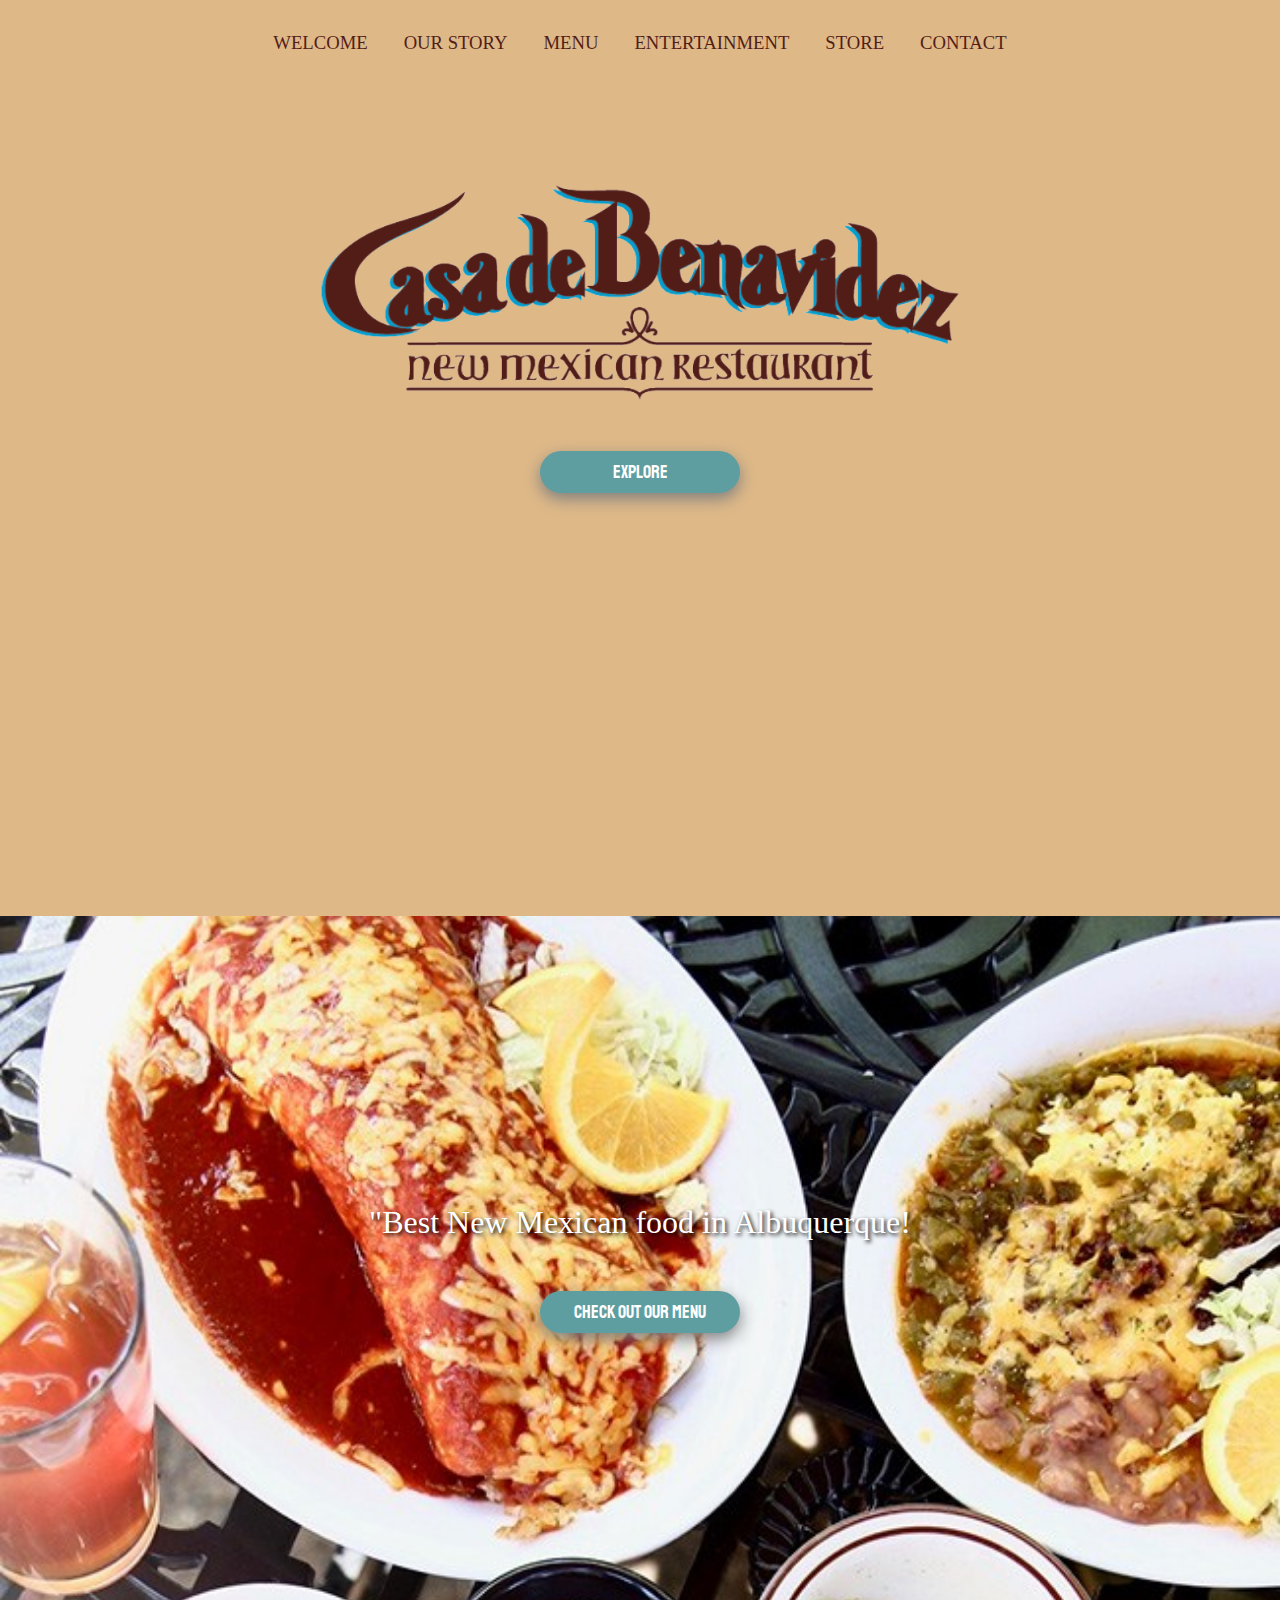
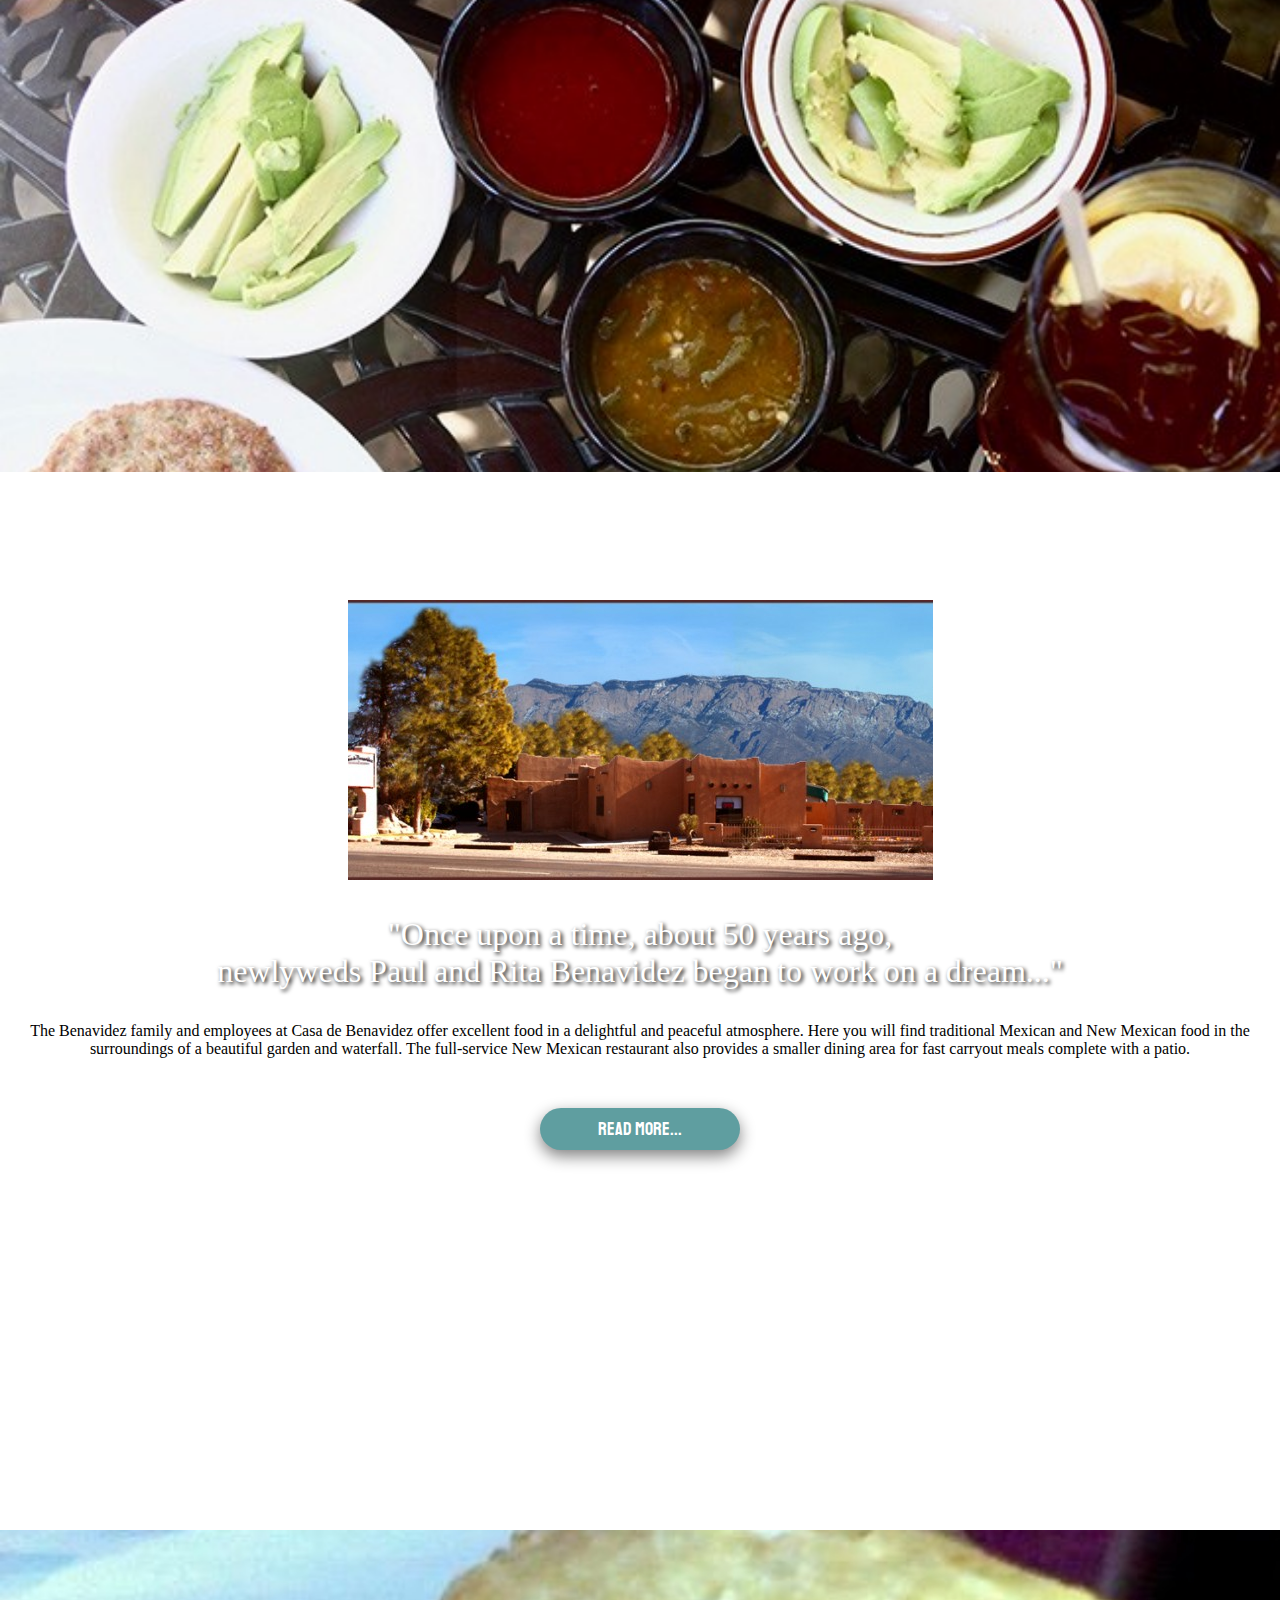
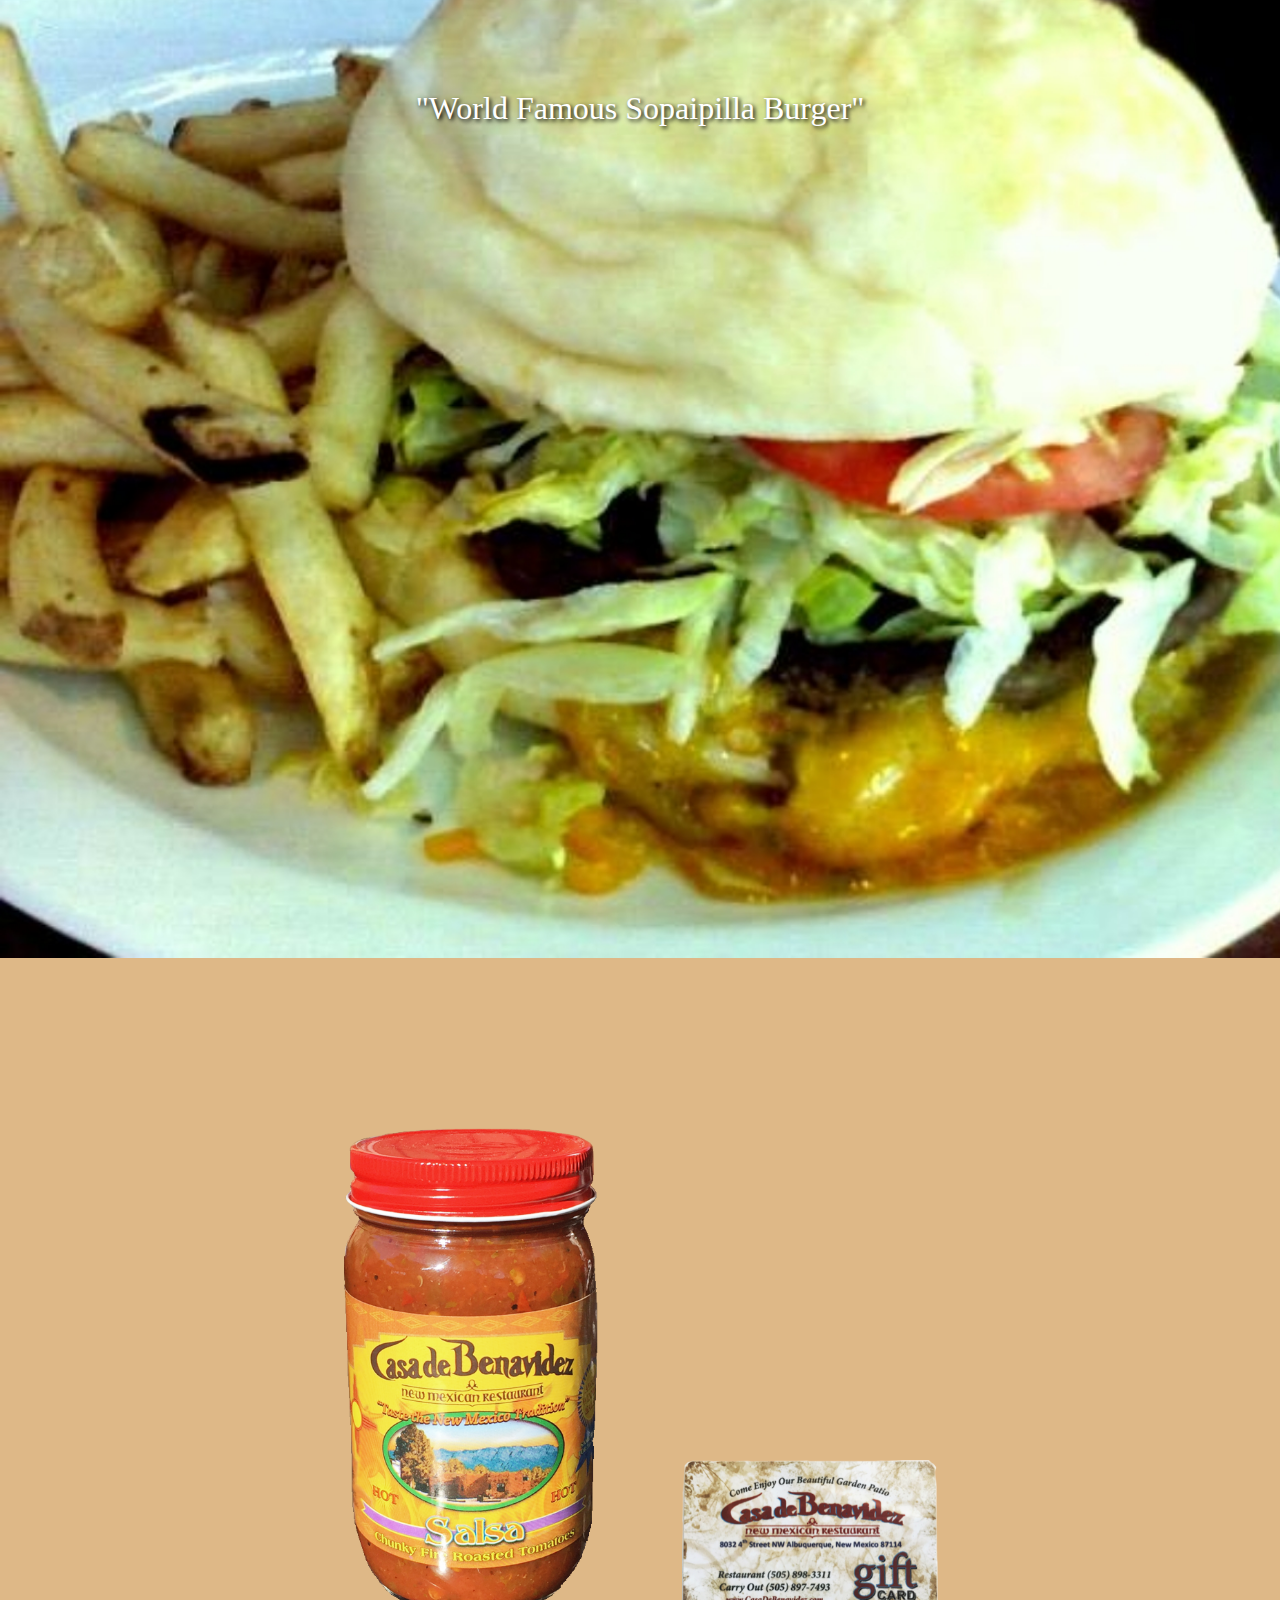
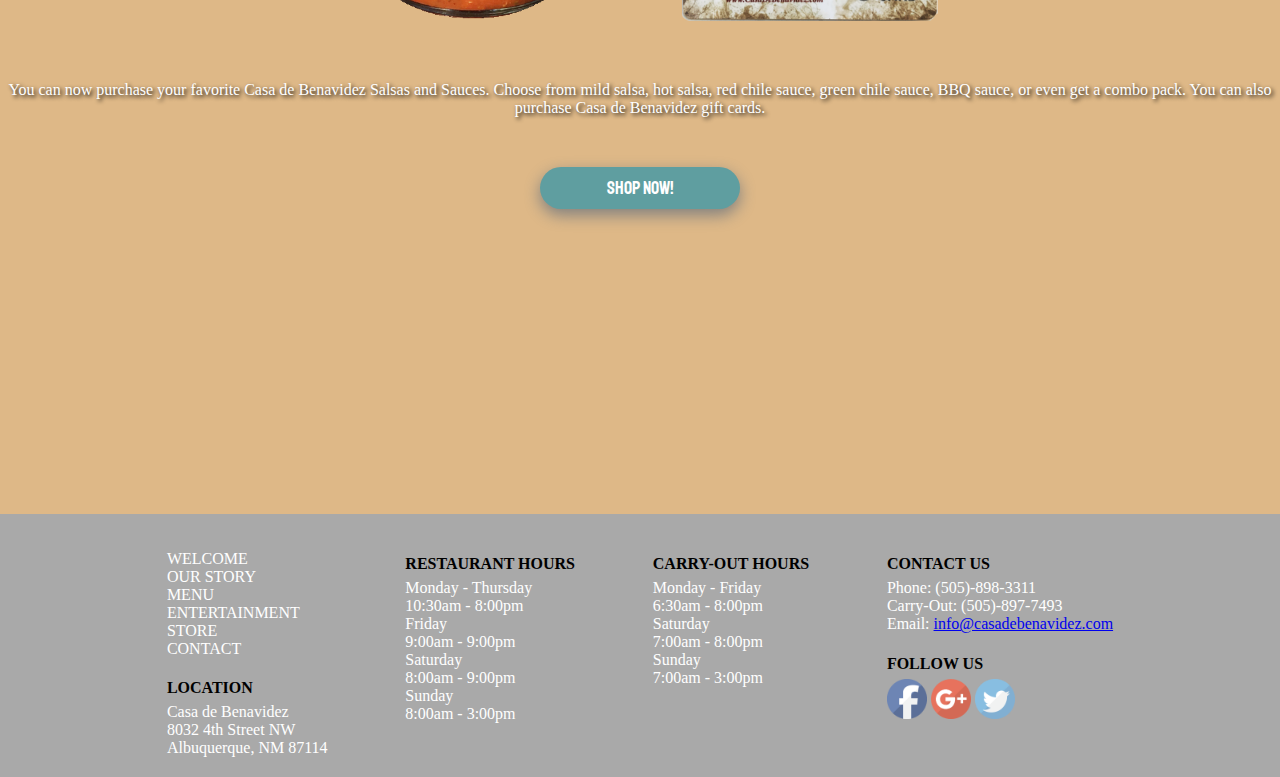
<file: index.html>
<!DOCTYPE html>
<html>
<head>
    <meta charset="UTF-8">
    <title>Casa de Benavidez</title>
    
    <!-- style sheets -->
    <link type="text/css" rel="stylesheet" href="assets/css/style.css">

    <!-- font Staatliches -->
    <link href="https://fonts.googleapis.com/css?family=Staatliches" rel="stylesheet">
    
    <!-- font Playfair -->
    <link href="https://fonts.googleapis.com/css?family=Playfair+Display" rel="stylesheet">
    
    <!-- jQuery -->
    <script src="https://ajax.googleapis.com/ajax/libs/jquery/3.3.1/jquery.min.js"></script>
    
    <!-- javascript -->
    <script type="text/javascript" src="assets/javascript/javascript.js"></script>
</head>
<body>    
    <div class="full-screen">
        <!-- navbar code (see navbar.html) -->
        <div w3-include-html="assets/html/navbar.html"></div>
        <img id="splash-logo" src="assets/images/logo.png">
        <a id="explore" href="#menu">Explore</a>
    </div>
    
    <div id="menu" class="full-screen">
        <p class="quote">"Best New Mexican food in Albuquerque!</p>
        <a id="explore" href="menu.html">Check Out Our Menu</a>
    </div>
    
    <div id="our-story" class="full-screen">
        <img src="assets/images/Bldg_against_Sandia_Mtns-585x280.jpg">
        <p class="quote">"Once upon a time, about 50 years ago,<br>newlyweds Paul and Rita Benavidez began to work on a dream..."</p>
        <p>The Benavidez family and employees at Casa de Benavidez offer excellent food in a delightful and peaceful atmosphere. Here you will find traditional Mexican and New Mexican food in the surroundings of a beautiful garden and waterfall. The full-service New Mexican restaurant also provides a smaller dining area for fast carryout meals complete with a patio.</p>
        <a id="explore" href="story.html">Read More...</a>
    </div>
    
    <div id="sopa-burger" class="full-screen">
        <p class="quote">"World Famous Sopaipilla Burger"</p>
    </div>
    
    <div id="store" class="full-screen">
        <img src="assets/images/Casa-Fire-Roasted-Salsa-957x1024.png">
        <img src="assets/images/giftcard.png">
        <p>You can now purchase your favorite Casa de Benavidez Salsas and Sauces. Choose from mild salsa, hot salsa, red chile sauce, green chile sauce, BBQ sauce, or even get a combo pack. You can also purchase Casa de Benavidez gift cards.</p>
        <a id="explore" href="store.html">Shop Now!</a>
    </div>
    
    <!-- footer code (see footer.html) -->
    <div w3-include-html="assets/html/footer.html"></div>
    
    <script>includeHTML();</script>
</body>
</html>
</file>
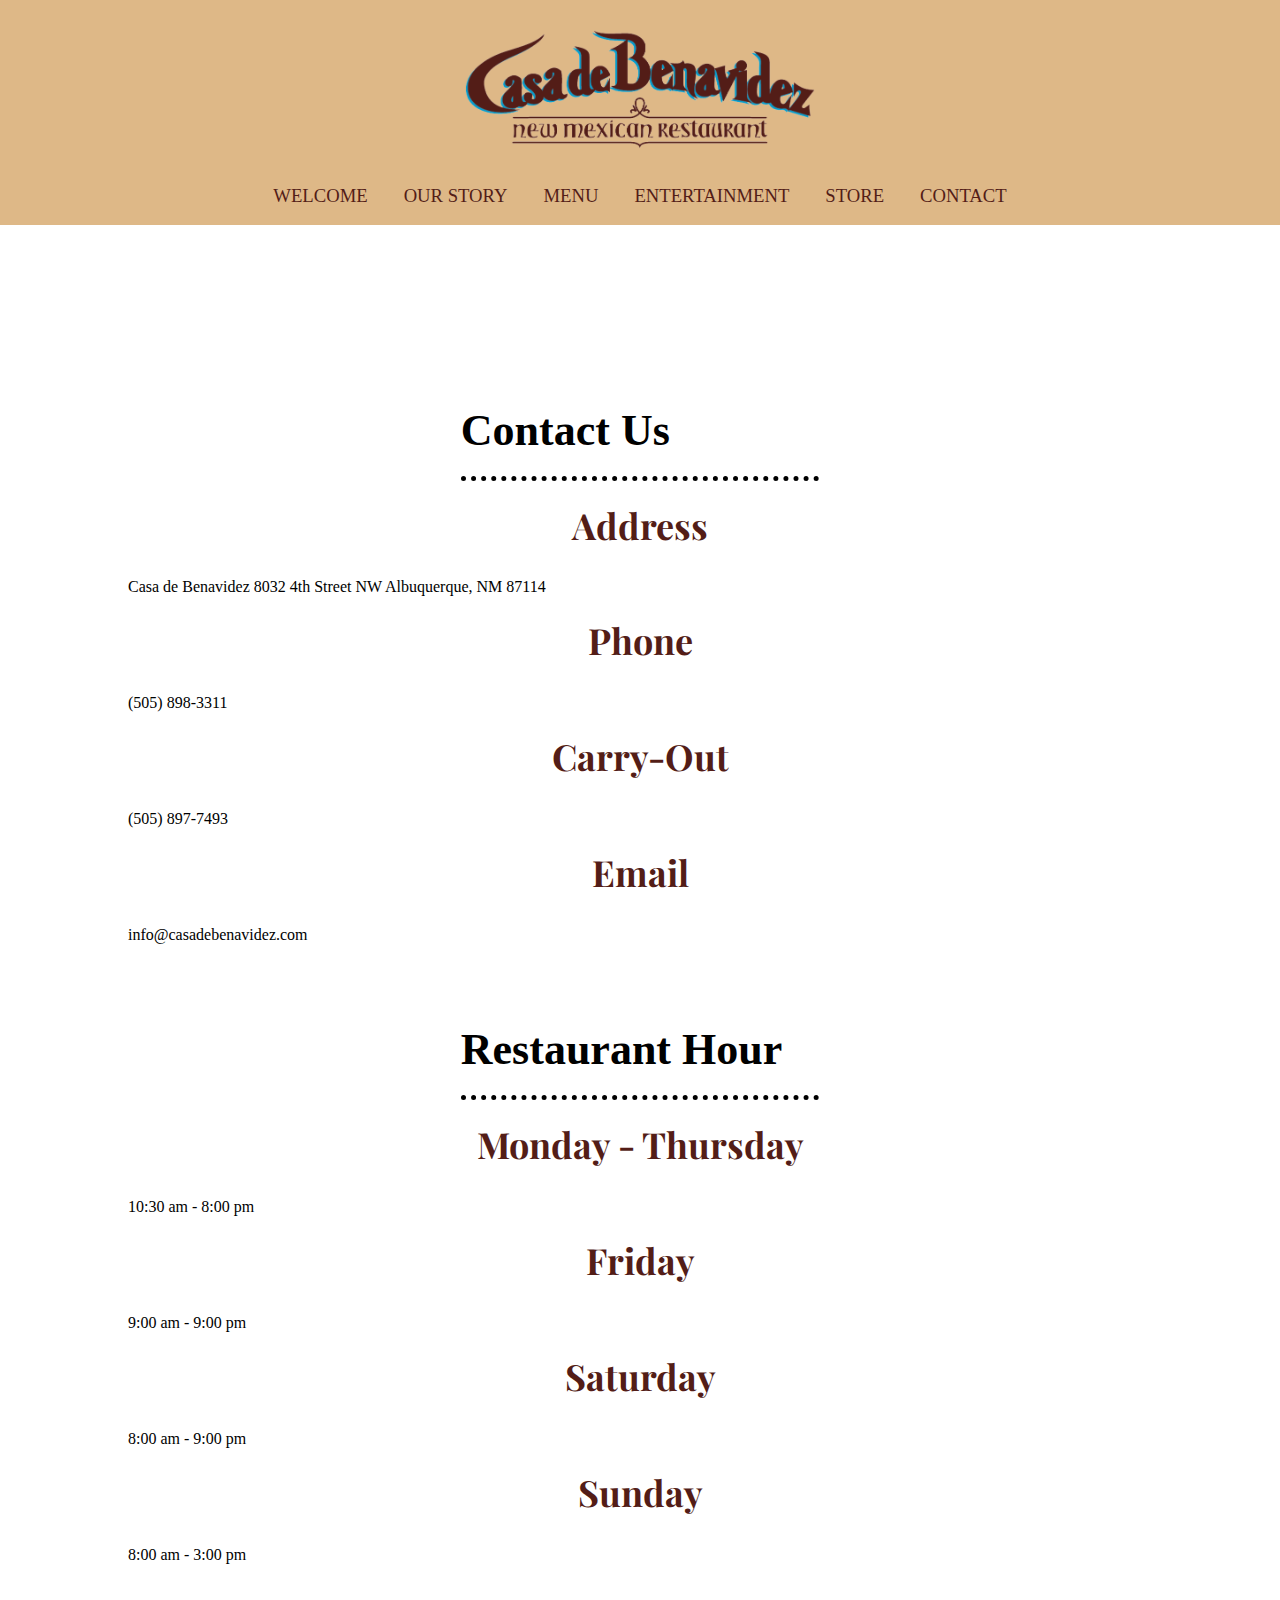
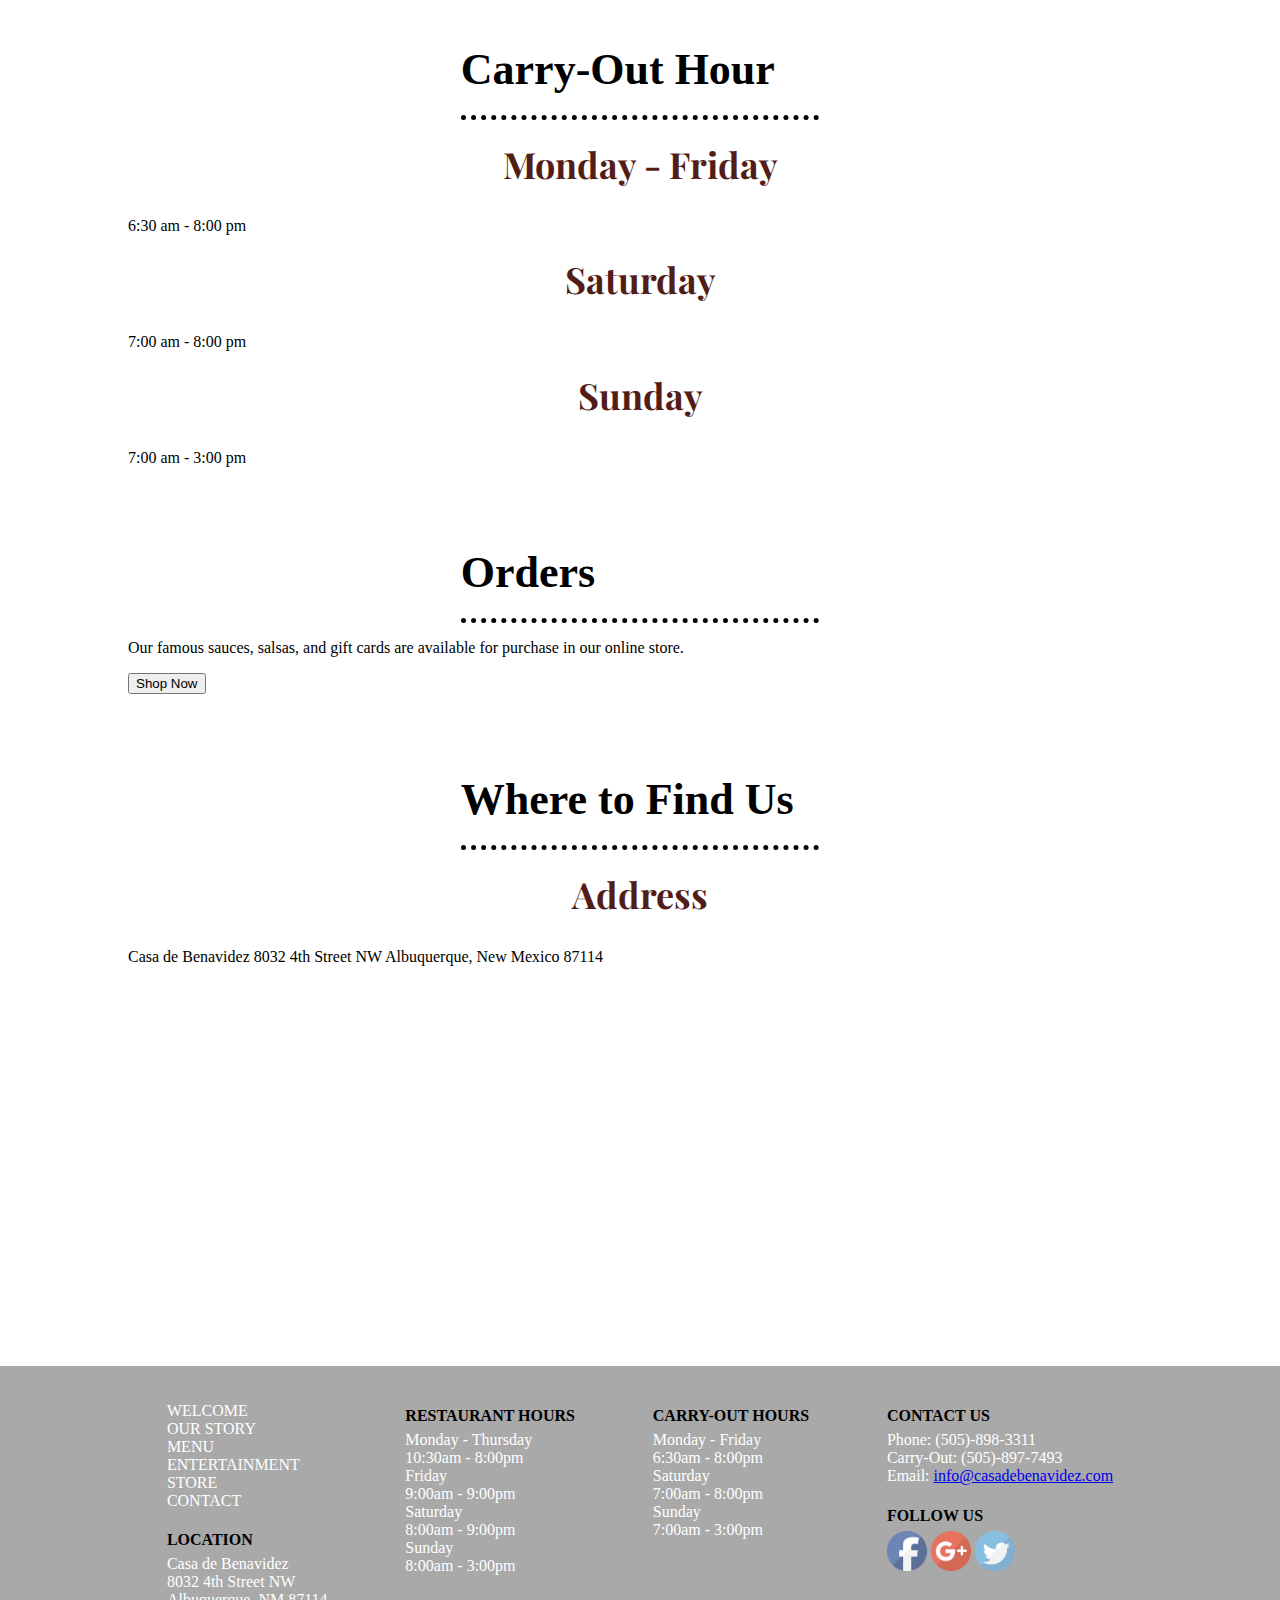
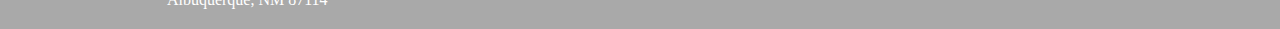
<file: contact.html>
<!DOCTYPE html>
<html>
<head>
    <meta charset="UTF-8">
    <title>Casa de Benavidez | Contact Us</title>
    
    <!-- style sheets -->
    <link type="text/css" rel="stylesheet" href="assets/css/style.css" />
    
    <!-- font Staatliches -->
    <link href="https://fonts.googleapis.com/css?family=Staatliches" rel="stylesheet">
    
    <!-- font Playfair -->
    <link href="https://fonts.googleapis.com/css?family=Playfair+Display" rel="stylesheet">
    
    <!-- jQuery -->
    <script src="https://ajax.googleapis.com/ajax/libs/jquery/3.3.1/jquery.min.js"></script>
    
    <!-- javascript -->
    <script type="text/javascript" src="assets/javascript/javascript.js"></script>
</head>
<body>
    <div id="header">
        <a href="index.html"><img id="logo" src="assets/images/logo.png"></a>
        <!-- navbar code (see navbar.html) -->
        <div w3-include-html="assets/html/navbar.html"></div>
    </div>
    
    <div class="content">
        <h1>Contact Us</h1>
        
        <h2>Address</h2>
        <span>Casa de Benavidez 8032 4th Street NW Albuquerque, NM 87114</span>    
        <h2>Phone</h2>
        <span>(505) 898-3311</span>      
        <h2>Carry-Out</h2>
        <span>(505) 897-7493</span>        
        <h2>Email</h2>
        <span>info@casadebenavidez.com</span>
        
        <h1>Restaurant Hour</h1>
        <h2>Monday - Thursday</h2>
        <span>10:30 am - 8:00 pm</span>
        <h2>Friday</h2>
        <span>9:00 am - 9:00 pm</span>
        <h2>Saturday</h2>
        <span>8:00 am - 9:00 pm</span>
        <h2>Sunday</h2>
        <span>8:00 am - 3:00 pm</span>
        
        <h1>Carry-Out Hour</h1>
        <h2>Monday - Friday</h2>
        <span>6:30 am - 8:00 pm</span>
        <h2>Saturday</h2>
        <span>7:00 am - 8:00 pm</span>
        <h2>Sunday</h2>
        <span>7:00 am - 3:00 pm</span>
        
        <h1>Orders</h1>
        <p>Our famous sauces, salsas, and gift cards are available for purchase in our online store.</p>
        <button>Shop Now</button>
        
        <h1>Where to Find Us</h1>
        <h2>Address</h2>
        <span>Casa de Benavidez 8032 4th Street NW Albuquerque, New Mexico 87114</span>
        <iframe src="https://www.google.com/maps/embed?pb=!1m18!1m12!1m3!1d3261.26861596181!2d-106.63385968475495!3d35.17485698031551!2m3!1f0!2f0!3f0!3m2!1i1024!2i768!4f13.1!3m3!1m2!1s0x872273f651b21d49%3A0xb581007230865bf5!2sCasa+de+Benavidez!5e0!3m2!1sen!2sus!4v1546236478670" width="400" height="300" frameborder="0" style="border:0" allowfullscreen></iframe>
    </div>
    
    <!-- footer code (see footer.html) -->
    <div w3-include-html="assets/html/footer.html"></div>
    
    <script>includeHTML();</script>
</body>
</html>
</file>
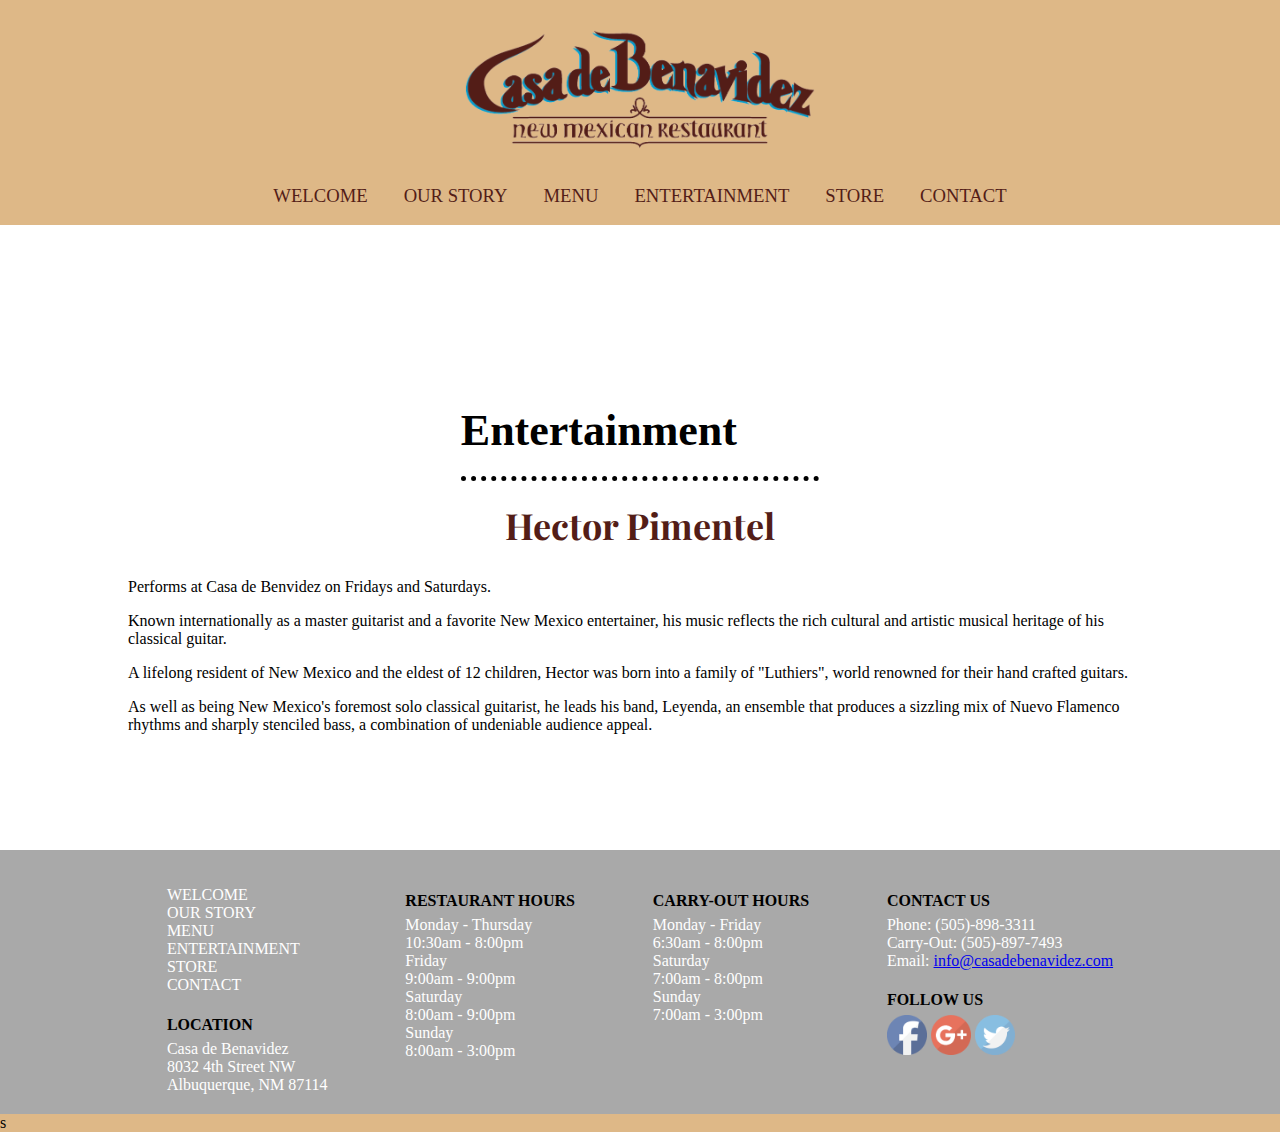
<file: entertainment.html>
<!DOCTYPE html>
<html>
<head>
    <meta charset="UTF-8">
    <title>Casa de Benavidez | Entertainment</title>
    
    <!-- style sheets -->
    <link type="text/css" rel="stylesheet" href="assets/css/style.css" />
    
    <!-- font Staatliches -->
    <link href="https://fonts.googleapis.com/css?family=Staatliches" rel="stylesheet">
    
    <!-- font Playfair -->
    <link href="https://fonts.googleapis.com/css?family=Playfair+Display" rel="stylesheet">
    
    <!-- jQuery -->
    <script src="https://ajax.googleapis.com/ajax/libs/jquery/3.3.1/jquery.min.js"></script>
    
    <!-- javascript -->
    <script type="text/javascript" src="assets/javascript/javascript.js"></script>
</head>
<body>
    <div id="header">
        <a href="index.html"><img id="logo" src="assets/images/logo.png"></a>
        <!-- navbar code (see navbar.html) -->
        <div w3-include-html="assets/html/navbar.html"></div>
    </div>
    
    <div class="content">
        <h1>Entertainment</h1>
        <h2>Hector Pimentel</h2>
        <p>Performs at Casa de Benvidez on Fridays and Saturdays.</p>
        
        <p>Known internationally as a master guitarist and a favorite New Mexico entertainer, his music reflects the rich cultural and artistic musical heritage of his classical guitar.</p>
        
        <p>A lifelong resident of New Mexico and the eldest of 12 children, Hector was born into a family of "Luthiers", world renowned for their hand crafted guitars.</p>
        
        <p>As well as being New Mexico's foremost solo classical guitarist, he leads his band, Leyenda, an ensemble that produces a sizzling mix of Nuevo Flamenco rhythms and sharply stenciled bass, a combination of undeniable audience appeal.</p>
    </div>
    
    <!-- footer code (see footer.html) -->
    <div w3-include-html="assets/html/footer.html"></div>s
    
    <script>includeHTML();</script>
</body>
</html>
</file>
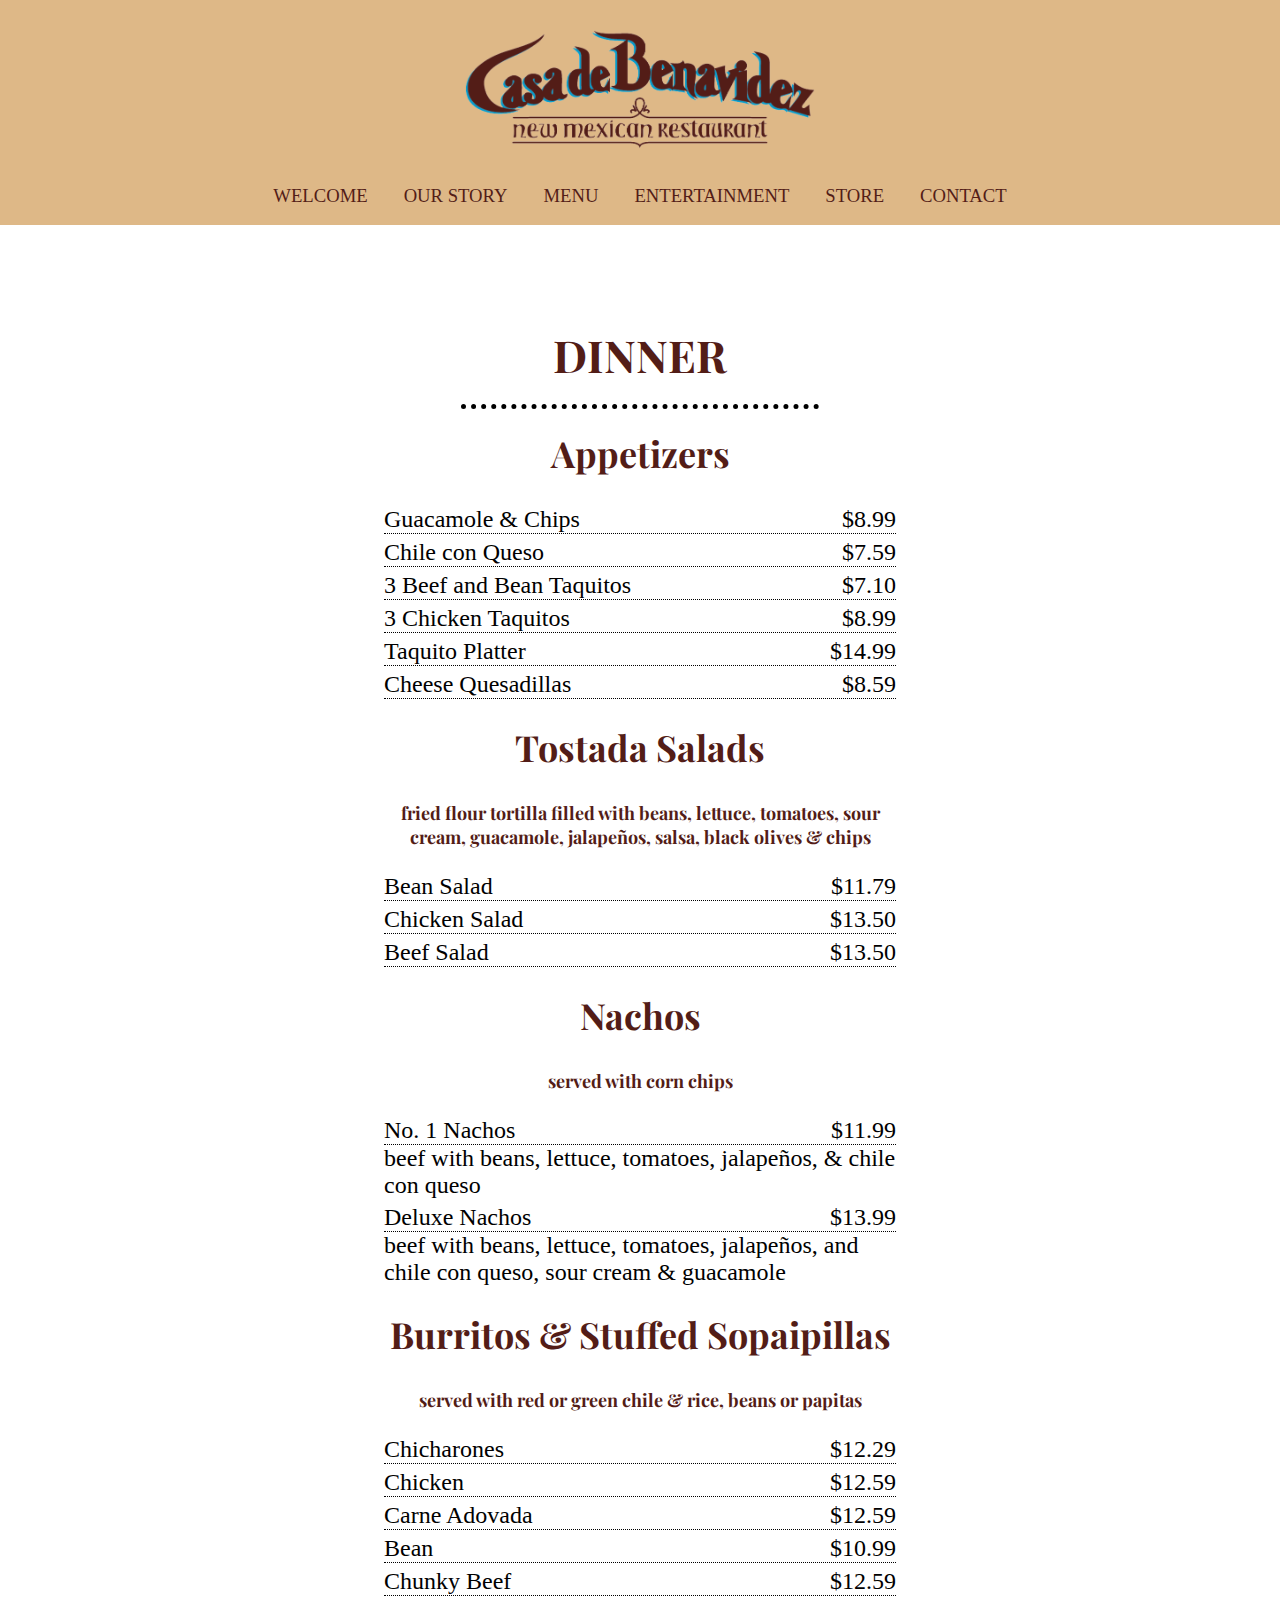
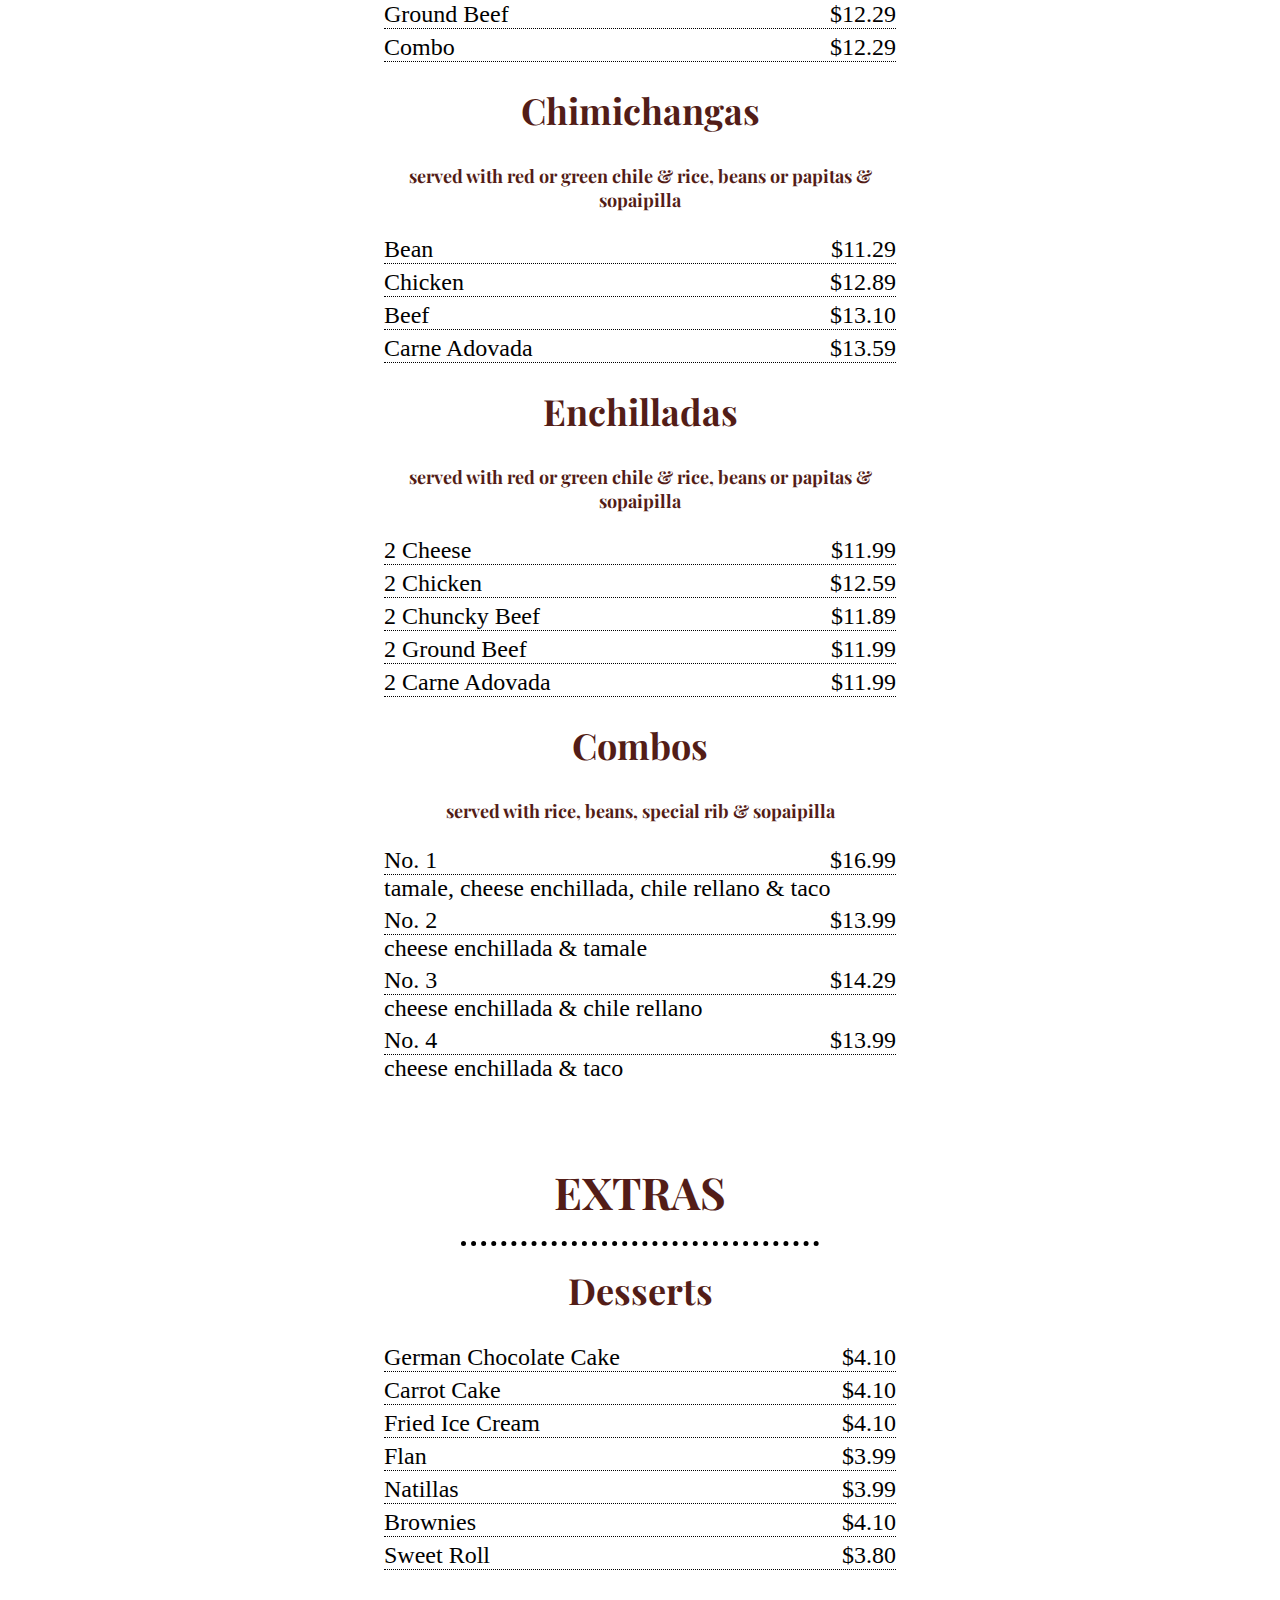
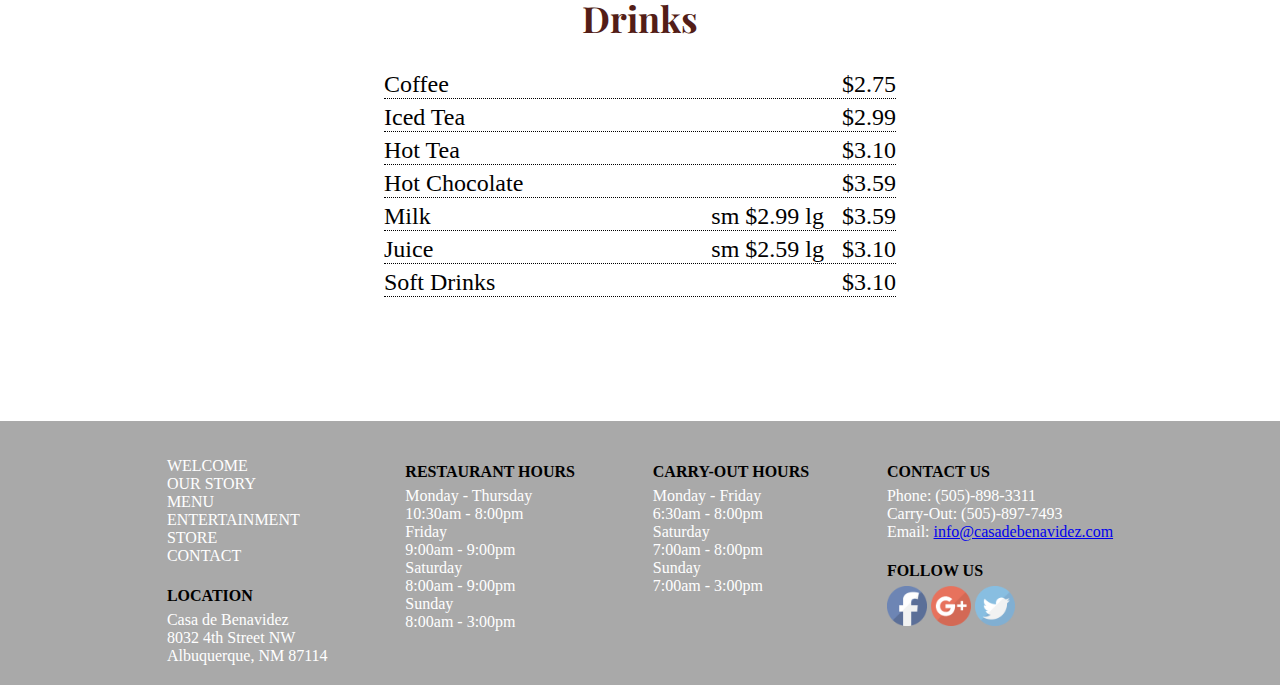
<file: menu.html>
<!DOCTYPE html>
<html>
<head>
    <meta charset="UTF-8">
    <title>Casa de Benavidez | Our Story</title>
    
    <!-- style sheets -->
    <link type="text/css" rel="stylesheet" href="assets/css/style.css" />
    
    <!-- font Staatliches -->
    <link href="https://fonts.googleapis.com/css?family=Staatliches" rel="stylesheet">
    
    <!-- font Playfair -->
    <link href="https://fonts.googleapis.com/css?family=Playfair+Display" rel="stylesheet">
    
    <!-- jQuery -->
    <script src="https://ajax.googleapis.com/ajax/libs/jquery/3.3.1/jquery.min.js"></script>
    
    <!-- javascript -->
    <script type="text/javascript" src="assets/javascript/javascript.js"></script>
</head>
<body>
    <div id="header">
        <a href="index.html"><img id="logo" src="assets/images/logo.png"></a>
        <!-- navbar code (see navbar.html) -->
        <div w3-include-html="assets/html/navbar.html"></div>
    </div>
    
    <!-- CONTENT -->
    <div class="content content-menu">
        <div class="meal">
            <h1>DINNER</h1>
            
            <div class="menu-section">
                <h2>Appetizers</h2>
                <ul>
                    <li class="item">Guacamole & Chips<span class="price">$8.99</span></li>
                    <li class="item">Chile con Queso<span class="price">$7.59</span></li>
                    <li class="item">3 Beef and Bean Taquitos<span class="price">$7.10</span></li>
                    <li class="item">3 Chicken Taquitos<span class="price">$8.99</span></li>
                    <li class="item">Taquito Platter<span class="price">$14.99</span></li>
                    <li class="item">Cheese Quesadillas<span class="price">$8.59</span></li>
                </ul>
            </div>
            
            <div class="menu-section">
                <h2>Tostada Salads</h2>
                <h3>fried flour tortilla filled with beans, lettuce, tomatoes, sour cream, guacamole, jalapeños, salsa, black olives & chips</h3>
                <ul>
                    <li class="item">Bean Salad<span class="price">$11.79</span></li>
                    <li class="item">Chicken Salad<span class="price">$13.50</span></li>
                    <li class="item">Beef Salad<span class="price">$13.50</span></li>
                </ul>
            </div>
            
            <div class="menu-section">
                <h2>Nachos</h2>
                <h3>served with corn chips</h3>
                <ul>
                    <li class="item">No. 1 Nachos<span class="price">$11.99</span></li>
                    <li class="description">beef with beans, lettuce, tomatoes, jalapeños, & chile con queso</li>
                    <li class="item">Deluxe Nachos<span class="price">$13.99</span></li>
                    <li class="description">beef with beans, lettuce, tomatoes, jalapeños, and chile con queso, sour cream & guacamole</li>
                </ul>
            </div>
            
            <div class="menu-section">
                <h2>Burritos & Stuffed Sopaipillas</h2>
                <h3>served with red or green chile & rice, beans or papitas</h3>
                <ul>
                    <li class="item">Chicharones<span class="price">$12.29</span></li>
                    <li class="item">Chicken<span class="price">$12.59</span></li>
                    <li class="item">Carne Adovada<span class="price">$12.59</span></li>
                    <li class="item">Bean<span class="price">$10.99</span></li>
                    <li class="item">Chunky Beef<span class="price">$12.59</span></li>
                    <li class="item">Ground Beef<span class="price">$12.29</span></li>
                    <li class="item">Combo<span class="price">$12.29</span></li>
                </ul>
            </div>
            
            <div class="menu-section">
                <h2>Chimichangas</h2>
                <h3>served with red or green chile & rice, beans or papitas & sopaipilla</h3>
                <ul>
                    <li class="item">Bean<span class="price">$11.29</span></li>
                    <li class="item">Chicken<span class="price">$12.89</span></li>
                    <li class="item">Beef<span class="price">$13.10</span></li>
                    <li class="item">Carne Adovada<span class="price">$13.59</span></li>
                </ul>
            </div>
            
            <div class="menu-section">
                <h2>Enchilladas</h2>
                <h3>served with red or green chile & rice, beans or papitas & sopaipilla</h3>
                <ul>
                    <li class="item">2 Cheese<span class="price">$11.99</span></li>
                    <li class="item">2 Chicken<span class="price">$12.59</span></li>
                    <li class="item">2 Chuncky Beef<span class="price">$11.89</span></li>
                    <li class="item">2 Ground Beef<span class="price">$11.99</span></li>
                    <li class="item">2 Carne Adovada<span class="price">$11.99</span></li>
                </ul>
            </div>
            
            <div class="menu-section">
                <h2>Combos</h2>
                <h3>served with rice, beans, special rib & sopaipilla</h3>
                <ul>
                    <li class="item">No. 1<span class="price">$16.99</span></li>
                    <li class="description">tamale, cheese enchillada, chile rellano & taco</li>
                    <li class="item">No. 2<span class="price">$13.99</span></li>
                    <li class="description">cheese enchillada & tamale</li>
                    <li class="item">No. 3<span class="price">$14.29</span></li>
                    <li class="description">cheese enchillada & chile rellano</li>
                    <li class="item">No. 4<span class="price">$13.99</span></li>
                    <li class="description">cheese enchillada & taco</li>
                </ul>
            </div>
        
        </div> <!-- end meal -->
        
        <div class="meal">
            <h1>EXTRAS</h1>
            
            <div class="menu-section">
                <h2>Desserts</h2>
                <ul>
                    <li class="item">German Chocolate Cake<span class="price">$4.10</span></li>
                    <li class="item">Carrot Cake<span class="price">$4.10</span></li>
                    <li class="item">Fried Ice Cream<span class="price">$4.10</span></li>
                    <li class="item">Flan<span class="price">$3.99</span></li>
                    <li class="item">Natillas<span class="price">$3.99</span></li>
                    <li class="item">Brownies<span class="price">$4.10</span></li>
                    <li class="item">Sweet Roll<span class="price">$3.80</span></li>
                </ul>
            </div>
            
            <div class="menu-section">
                <h2>Drinks</h2>
                <ul>
                    <li class="item">Coffee<span class="price">$2.75</span></li>
                    <li class="item">Iced Tea<span class="price">$2.99</span></li>
                    <li class="item">Hot Tea<span class="price">$3.10</span></li>
                    <li class="item">Hot Chocolate<span class="price">$3.59</span></li>
                    <li class="item">Milk<span class="price">sm $2.99 lg&nbsp;&nbsp;&nbsp;$3.59</span></li>
                    <li class="item">Juice<span class="price">sm $2.59 lg&nbsp;&nbsp;&nbsp;$3.10</span></li>
                    <li class="item">Soft Drinks<span class="price">$3.10</span></li>
                </ul>
            </div>
        </div>
    </div> <!-- end menu -->
    
    <!-- footer code (see footer.html) -->
    <div w3-include-html="assets/html/footer.html"></div>
    
    <script>includeHTML();</script>
</body>
</html>
</file>
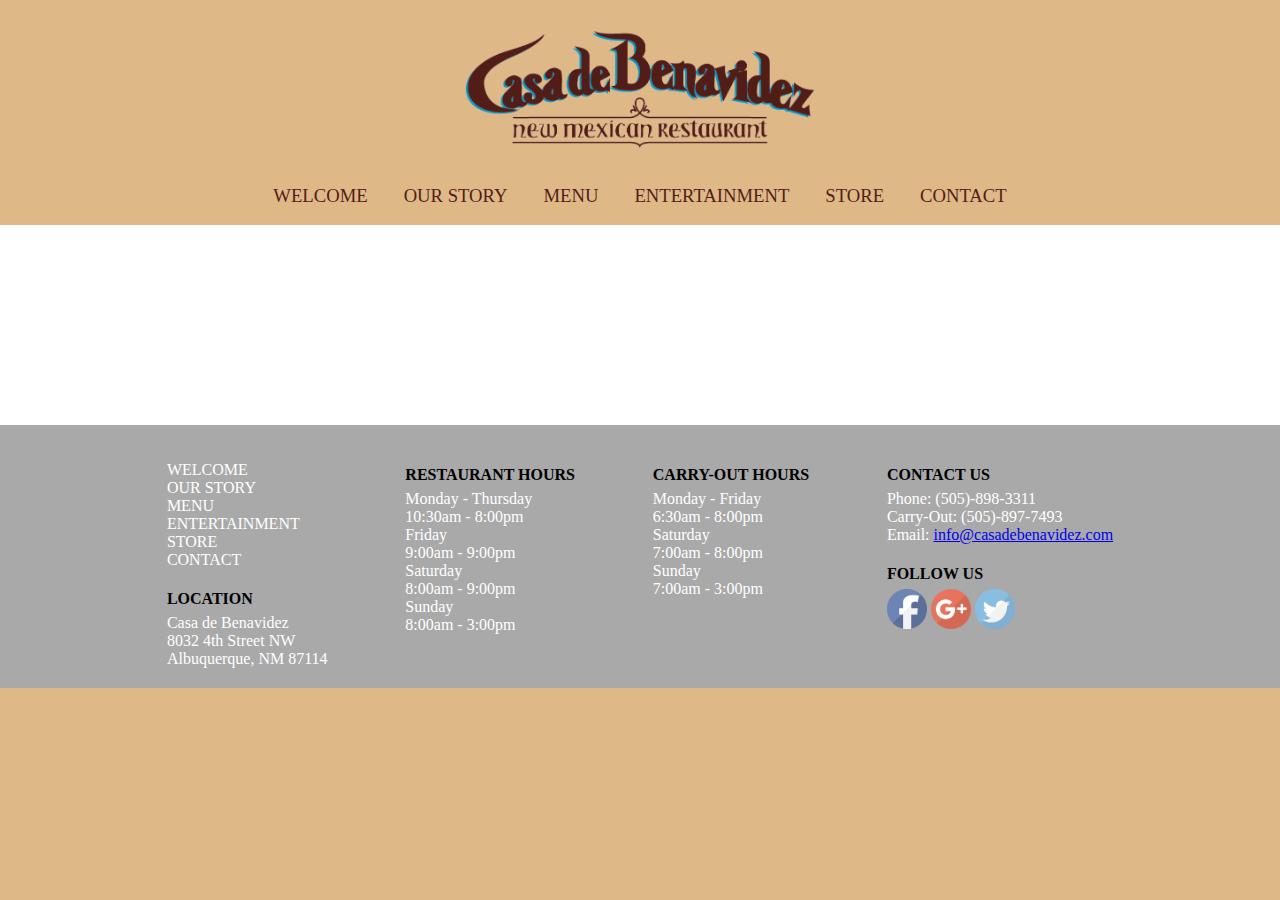
<file: store.html>
<!DOCTYPE html>
<html>
<head>
    <meta charset="UTF-8">
    <title>Casa de Benavidez | Online Store</title>
    
    <!-- style sheets -->
    <link type="text/css" rel="stylesheet" href="assets/css/style.css" />
    
    <!-- font Staatliches -->
    <link href="https://fonts.googleapis.com/css?family=Staatliches" rel="stylesheet">
    
    <!-- font Playfair -->
    <link href="https://fonts.googleapis.com/css?family=Playfair+Display" rel="stylesheet">
    
    <!-- jQuery -->
    <script src="https://ajax.googleapis.com/ajax/libs/jquery/3.3.1/jquery.min.js"></script>
    
    <!-- javascript -->
    <script type="text/javascript" src="assets/javascript/javascript.js"></script>
</head>
<body>
    <div id="header">
        <a href="index.html"><img id="logo" src="assets/images/logo.png"></a>
        <!-- navbar code (see navbar.html) -->
        <div w3-include-html="assets/html/navbar.html"></div>
    </div>
    
    <div class="content">
        
    </div>
    
    <!-- footer code (see footer.html) -->
    <div w3-include-html="assets/html/footer.html"></div>
    
    <script>includeHTML();</script>
</body>
</html>
</file>
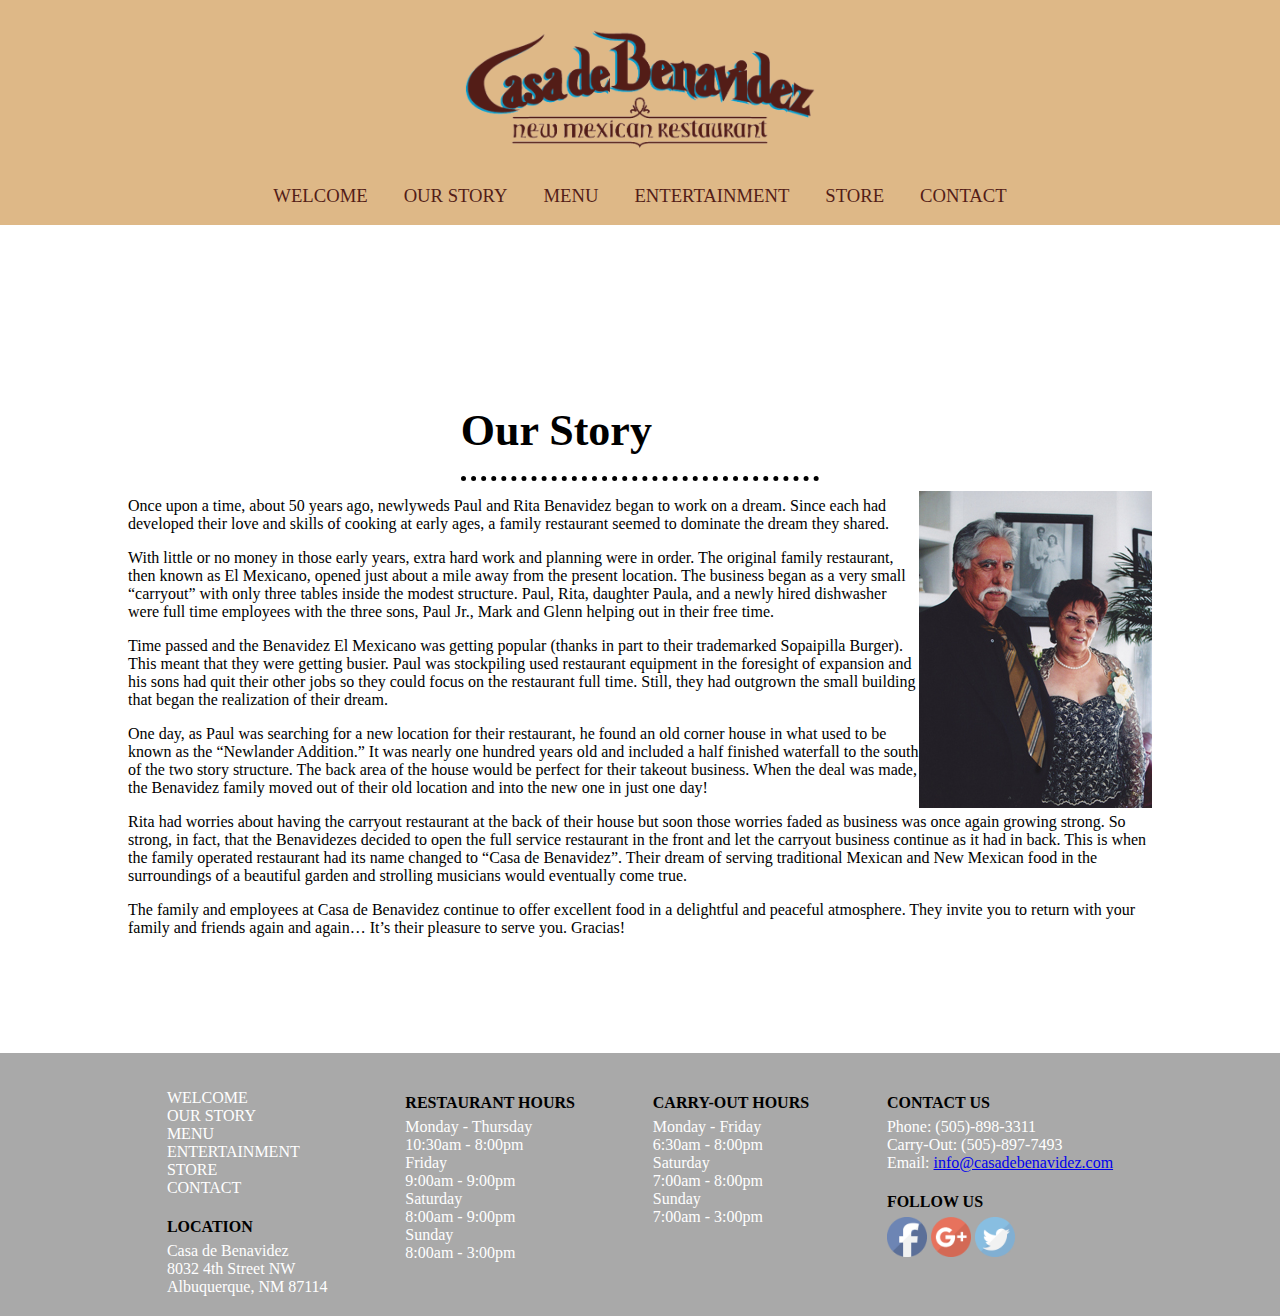
<file: story.html>
<!DOCTYPE html>
<html>
<head>
    <meta charset="UTF-8">
    <title>Casa de Benavidez | Our Story</title>
    
    <!-- style sheets -->
    <link type="text/css" rel="stylesheet" href="assets/css/style.css" />
    
    <!-- font Staatliches -->
    <link href="https://fonts.googleapis.com/css?family=Staatliches" rel="stylesheet">
    
    <!-- font Playfair -->
    <link href="https://fonts.googleapis.com/css?family=Playfair+Display" rel="stylesheet">
    
    <!-- jQuery -->
    <script src="https://ajax.googleapis.com/ajax/libs/jquery/3.3.1/jquery.min.js"></script>
    
    <!-- javascript -->
    <script type="text/javascript" src="assets/javascript/javascript.js"></script>
</head>
<body>
    <div id="header">
        <a href="index.html"><img id="logo" src="assets/images/logo.png"></a>
        <!-- navbar code (see navbar.html) -->
        <div w3-include-html="assets/html/navbar.html"></div>
    </div>
    
    <div class="content">
        <h1>Our Story</h1>
        
        <img id="paul-and-rita" src="assets/images/Paul_Rita_Anniversary_sm.jpg">
        
        <p class="float-left">Once upon a time, about 50 years ago, newlyweds Paul and Rita Benavidez began to work on a dream.  Since each had developed their love and skills of cooking at early ages, a family restaurant seemed to dominate the dream they shared.</p>
        
        <p>With little or no money in those early years, extra hard work and planning were in order. The original family restaurant, then known as El Mexicano, opened just about a mile away from the present location. The business began as a very small “carryout” with only three tables inside the modest structure. Paul, Rita, daughter Paula, and a newly hired dishwasher were full time employees with the three sons, Paul Jr., Mark and Glenn helping out in their free time.</p>
        
        <p>Time passed and the Benavidez El Mexicano was getting popular (thanks in part to their trademarked Sopaipilla Burger). This meant that they were getting busier. Paul was stockpiling used restaurant equipment in the foresight of expansion and his sons had quit their other jobs so they could focus on the restaurant full time. Still, they had outgrown the small building that began the realization of their dream.</p>
        
        <p>One day, as Paul was searching for a new location for their restaurant, he found an old corner house in what used to be known as the “Newlander Addition.” It was nearly one hundred years old and included a half finished waterfall to the south of the two story structure. The back area of the house would be perfect for their takeout business. When the deal was made, the Benavidez family moved out of their old location and into the new one in just one day!</p>
        
        <p>Rita had worries about having the carryout restaurant at the back of their house but soon those worries faded as business was once again growing strong. So strong, in fact, that the Benavidezes decided to open the full service restaurant in the front and let the carryout business continue as it had in back. This is when the family operated restaurant had its name changed to “Casa de Benavidez”. Their dream of serving traditional Mexican and New Mexican food in the surroundings of a beautiful garden and strolling musicians would eventually come true.</p>
        
        <p>The family and employees at Casa de Benavidez continue to offer excellent food in a delightful and peaceful atmosphere. They invite you to return with your family and friends again and again… It’s their pleasure to serve you. Gracias!</p>
    </div>
    
    <!-- footer code (see footer.html) -->
    <div w3-include-html="assets/html/footer.html"></div>
    
    <script>includeHTML();</script>
</body>
</html>
</file>
<file: assets/css/style.css>
/* index page only */
.full-screen {
    width: 100%;
    min-height: 100vh;
    text-align: center;
}

.half-screen {
    width: 100%;
    min-height: 50vh;
    text-align: center;
}

#splash-logo {
    width: 50%;
    display: block;
    margin-left: auto;
    margin-right: auto;
    margin-top: 10%;
}

#explore {
    width: 180px;
    display: block;
    margin: auto;
    margin-top: 50px;
    text-align: center;
    padding: 10px;
    background-color: cadetblue;
    text-decoration: none;
    font-family: 'Staatliches', sans-serif;
    font-size: 18px;
    color: white;
    border-radius: 25px;%;
    box-shadow: 0px 6px 16px gray; 
}

#menu {
    background-image: url("../images/food.jpg");
    background-size: cover;
    padding-top: 20%;
}

.quote {
    font-size: 32px;
    color: white;
    text-shadow: 2px 2px 4px black;
}

#explore:hover {
    background-color: gray;
}

#our-story {
    background-color: white;
    padding-top: 10%;
    padding-bottom: 30px;
}

#sopa-burger {
    background-image: url("../images/rfl_10978-1400x933_c.jpg");
    background-size: cover;
    padding-top: 10%;
}

#store {
    padding-top: 10%;
    padding-bottom: 10%;
}

#store img {
    width: 20%;
    margin: 40px;
}

#store p {
    color: white;
    text-shadow: 2px 2px 4px black;
}

/* main pages */
body {
    background-color: burlywood;
    margin:auto;
}


#header {
    text-align: center;
}

#logo {
    width: 350px;
}

#header {
    margin-top: 30px;

}

nav ul {
    text-align: center;
    height: 40px;
    padding: 0;
}

nav ul li {
    list-style-type: none;
    display: inline-block;
    padding: 16px;
    text-transform: uppercase;
    font-family: "Times New Roman", serif;
    font-size: 14pt;
    text-align: center;
}

nav ul li a {
    color: #531d17;
    text-decoration: none;
    padding-bottom: 4px;
}

nav ul li a:hover {
    border-bottom: 4px solid #039dcd;
}

.content {
    padding: 100px;
    padding-left: 10%;
    padding-right: 10%;
    margin: auto;
    background-color: white;
    
}

h1 {
    font-size: 44px;
    width: 35%;
    margin: auto;
    margin-top: 80px;
    margin-bottom: 10px;
    padding-bottom: 20px;
    border-bottom: thick dotted black;
}

h2 {
    font-size: 36px;
    margin-top: 20px;
}

h3 {
    font-size: 18px;
}

/* menu styles*/
.content-menu {
    padding-top: 20px;
}

.meal h1, h2, h3 {
    text-align: center;
    font-family: 'Playfair Display', serif;
    color: #531d17; 
}

.menu-section {
    width: 50%;
    margin: auto;
}

.menu-section ul {
    padding: 0;
    font-size: 24px
}

.item {
    list-style-type: none;
    margin-top: 5px;
    border-bottom: thin dotted black;
}

.price {
    float: right;
}

.description {
    display: block;
}

/* story page */
#paul-and-rita {
    float: right;
}

.float-right {
    float: left;
}

/* google map */
iframe {
    display: block;
}
</file>
